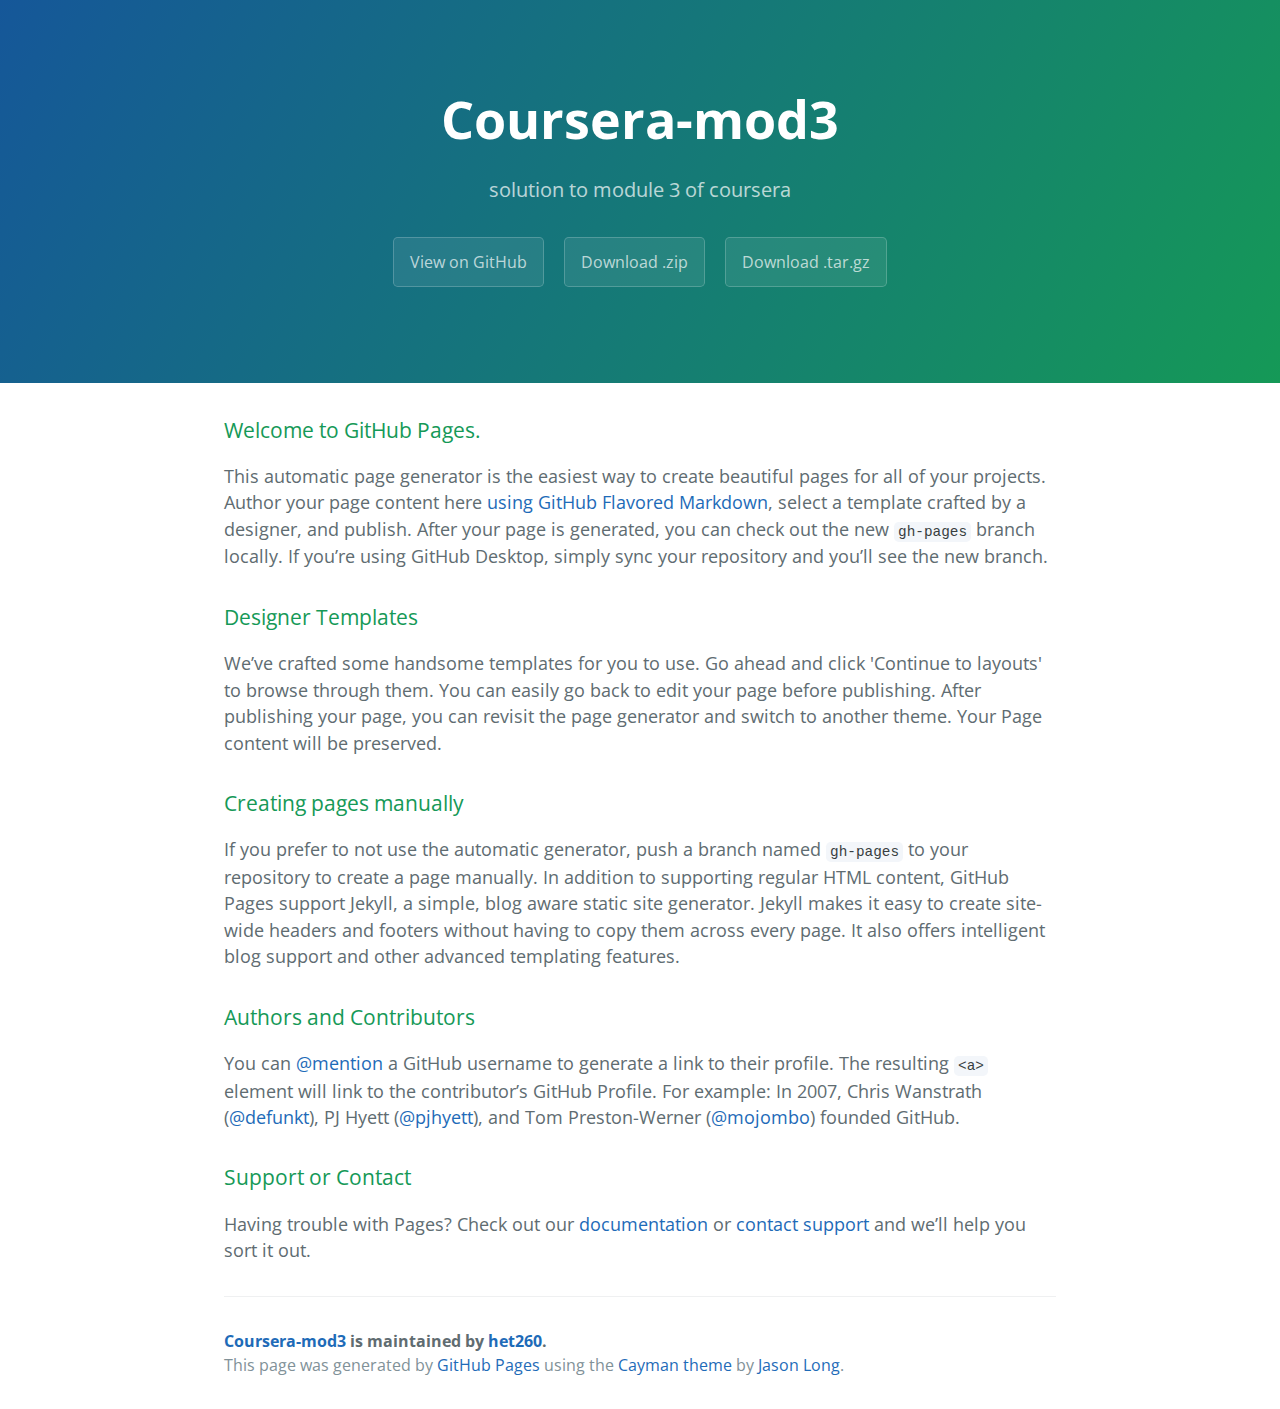
<file: index.html>
<!DOCTYPE html>
<html lang="en-us">
  <head>
    <meta charset="UTF-8">
    <title>Coursera-mod3 by het260</title>
    <meta name="viewport" content="width=device-width, initial-scale=1">
    <link rel="stylesheet" type="text/css" href="stylesheets/normalize.css" media="screen">
    <link href='https://fonts.googleapis.com/css?family=Open+Sans:400,700' rel='stylesheet' type='text/css'>
    <link rel="stylesheet" type="text/css" href="stylesheets/stylesheet.css" media="screen">
    <link rel="stylesheet" type="text/css" href="stylesheets/github-light.css" media="screen">
  </head>
  <body>
    <section class="page-header">
      <h1 class="project-name">Coursera-mod3</h1>
      <h2 class="project-tagline">solution to module 3 of coursera</h2>
      <a href="https://github.com/het260/coursera-mod3" class="btn">View on GitHub</a>
      <a href="https://github.com/het260/coursera-mod3/zipball/master" class="btn">Download .zip</a>
      <a href="https://github.com/het260/coursera-mod3/tarball/master" class="btn">Download .tar.gz</a>
    </section>

    <section class="main-content">
      <h3>
<a id="welcome-to-github-pages" class="anchor" href="#welcome-to-github-pages" aria-hidden="true"><span aria-hidden="true" class="octicon octicon-link"></span></a>Welcome to GitHub Pages.</h3>

<p>This automatic page generator is the easiest way to create beautiful pages for all of your projects. Author your page content here <a href="https://guides.github.com/features/mastering-markdown/">using GitHub Flavored Markdown</a>, select a template crafted by a designer, and publish. After your page is generated, you can check out the new <code>gh-pages</code> branch locally. If you’re using GitHub Desktop, simply sync your repository and you’ll see the new branch.</p>

<h3>
<a id="designer-templates" class="anchor" href="#designer-templates" aria-hidden="true"><span aria-hidden="true" class="octicon octicon-link"></span></a>Designer Templates</h3>

<p>We’ve crafted some handsome templates for you to use. Go ahead and click 'Continue to layouts' to browse through them. You can easily go back to edit your page before publishing. After publishing your page, you can revisit the page generator and switch to another theme. Your Page content will be preserved.</p>

<h3>
<a id="creating-pages-manually" class="anchor" href="#creating-pages-manually" aria-hidden="true"><span aria-hidden="true" class="octicon octicon-link"></span></a>Creating pages manually</h3>

<p>If you prefer to not use the automatic generator, push a branch named <code>gh-pages</code> to your repository to create a page manually. In addition to supporting regular HTML content, GitHub Pages support Jekyll, a simple, blog aware static site generator. Jekyll makes it easy to create site-wide headers and footers without having to copy them across every page. It also offers intelligent blog support and other advanced templating features.</p>

<h3>
<a id="authors-and-contributors" class="anchor" href="#authors-and-contributors" aria-hidden="true"><span aria-hidden="true" class="octicon octicon-link"></span></a>Authors and Contributors</h3>

<p>You can <a href="https://help.github.com/articles/basic-writing-and-formatting-syntax/#mentioning-users-and-teams" class="user-mention">@mention</a> a GitHub username to generate a link to their profile. The resulting <code>&lt;a&gt;</code> element will link to the contributor’s GitHub Profile. For example: In 2007, Chris Wanstrath (<a href="https://github.com/defunkt" class="user-mention">@defunkt</a>), PJ Hyett (<a href="https://github.com/pjhyett" class="user-mention">@pjhyett</a>), and Tom Preston-Werner (<a href="https://github.com/mojombo" class="user-mention">@mojombo</a>) founded GitHub.</p>

<h3>
<a id="support-or-contact" class="anchor" href="#support-or-contact" aria-hidden="true"><span aria-hidden="true" class="octicon octicon-link"></span></a>Support or Contact</h3>

<p>Having trouble with Pages? Check out our <a href="https://help.github.com/pages">documentation</a> or <a href="https://github.com/contact">contact support</a> and we’ll help you sort it out.</p>

      <footer class="site-footer">
        <span class="site-footer-owner"><a href="https://github.com/het260/coursera-mod3">Coursera-mod3</a> is maintained by <a href="https://github.com/het260">het260</a>.</span>

        <span class="site-footer-credits">This page was generated by <a href="https://pages.github.com">GitHub Pages</a> using the <a href="https://github.com/jasonlong/cayman-theme">Cayman theme</a> by <a href="https://twitter.com/jasonlong">Jason Long</a>.</span>
      </footer>

    </section>

  
  </body>
</html>
</file>
<file: stylesheets/stylesheet.css>
* {
  box-sizing: border-box; }

body {
  padding: 0;
  margin: 0;
  font-family: "Open Sans", "Helvetica Neue", Helvetica, Arial, sans-serif;
  font-size: 16px;
  line-height: 1.5;
  color: #606c71; }

a {
  color: #1e6bb8;
  text-decoration: none; }
  a:hover {
    text-decoration: underline; }

.btn {
  display: inline-block;
  margin-bottom: 1rem;
  color: rgba(255, 255, 255, 0.7);
  background-color: rgba(255, 255, 255, 0.08);
  border-color: rgba(255, 255, 255, 0.2);
  border-style: solid;
  border-width: 1px;
  border-radius: 0.3rem;
  transition: color 0.2s, background-color 0.2s, border-color 0.2s; }
  .btn + .btn {
    margin-left: 1rem; }

.btn:hover {
  color: rgba(255, 255, 255, 0.8);
  text-decoration: none;
  background-color: rgba(255, 255, 255, 0.2);
  border-color: rgba(255, 255, 255, 0.3); }

@media screen and (min-width: 64em) {
  .btn {
    padding: 0.75rem 1rem; } }

@media screen and (min-width: 42em) and (max-width: 64em) {
  .btn {
    padding: 0.6rem 0.9rem;
    font-size: 0.9rem; } }

@media screen and (max-width: 42em) {
  .btn {
    display: block;
    width: 100%;
    padding: 0.75rem;
    font-size: 0.9rem; }
    .btn + .btn {
      margin-top: 1rem;
      margin-left: 0; } }

.page-header {
  color: #fff;
  text-align: center;
  background-color: #159957;
  background-image: linear-gradient(120deg, #155799, #159957); }

@media screen and (min-width: 64em) {
  .page-header {
    padding: 5rem 6rem; } }

@media screen and (min-width: 42em) and (max-width: 64em) {
  .page-header {
    padding: 3rem 4rem; } }

@media screen and (max-width: 42em) {
  .page-header {
    padding: 2rem 1rem; } }

.project-name {
  margin-top: 0;
  margin-bottom: 0.1rem; }

@media screen and (min-width: 64em) {
  .project-name {
    font-size: 3.25rem; } }

@media screen and (min-width: 42em) and (max-width: 64em) {
  .project-name {
    font-size: 2.25rem; } }

@media screen and (max-width: 42em) {
  .project-name {
    font-size: 1.75rem; } }

.project-tagline {
  margin-bottom: 2rem;
  font-weight: normal;
  opacity: 0.7; }

@media screen and (min-width: 64em) {
  .project-tagline {
    font-size: 1.25rem; } }

@media screen and (min-width: 42em) and (max-width: 64em) {
  .project-tagline {
    font-size: 1.15rem; } }

@media screen and (max-width: 42em) {
  .project-tagline {
    font-size: 1rem; } }

.main-content :first-child {
  margin-top: 0; }
.main-content img {
  max-width: 100%; }
.main-content h1, .main-content h2, .main-content h3, .main-content h4, .main-content h5, .main-content h6 {
  margin-top: 2rem;
  margin-bottom: 1rem;
  font-weight: normal;
  color: #159957; }
.main-content p {
  margin-bottom: 1em; }
.main-content code {
  padding: 2px 4px;
  font-family: Consolas, "Liberation Mono", Menlo, Courier, monospace;
  font-size: 0.9rem;
  color: #383e41;
  background-color: #f3f6fa;
  border-radius: 0.3rem; }
.main-content pre {
  padding: 0.8rem;
  margin-top: 0;
  margin-bottom: 1rem;
  font: 1rem Consolas, "Liberation Mono", Menlo, Courier, monospace;
  color: #567482;
  word-wrap: normal;
  background-color: #f3f6fa;
  border: solid 1px #dce6f0;
  border-radius: 0.3rem; }
  .main-content pre > code {
    padding: 0;
    margin: 0;
    font-size: 0.9rem;
    color: #567482;
    word-break: normal;
    white-space: pre;
    background: transparent;
    border: 0; }
.main-content .highlight {
  margin-bottom: 1rem; }
  .main-content .highlight pre {
    margin-bottom: 0;
    word-break: normal; }
.main-content .highlight pre, .main-content pre {
  padding: 0.8rem;
  overflow: auto;
  font-size: 0.9rem;
  line-height: 1.45;
  border-radius: 0.3rem; }
.main-content pre code, .main-content pre tt {
  display: inline;
  max-width: initial;
  padding: 0;
  margin: 0;
  overflow: initial;
  line-height: inherit;
  word-wrap: normal;
  background-color: transparent;
  border: 0; }
  .main-content pre code:before, .main-content pre code:after, .main-content pre tt:before, .main-content pre tt:after {
    content: normal; }
.main-content ul, .main-content ol {
  margin-top: 0; }
.main-content blockquote {
  padding: 0 1rem;
  margin-left: 0;
  color: #819198;
  border-left: 0.3rem solid #dce6f0; }
  .main-content blockquote > :first-child {
    margin-top: 0; }
  .main-content blockquote > :last-child {
    margin-bottom: 0; }
.main-content table {
  display: block;
  width: 100%;
  overflow: auto;
  word-break: normal;
  word-break: keep-all; }
  .main-content table th {
    font-weight: bold; }
  .main-content table th, .main-content table td {
    padding: 0.5rem 1rem;
    border: 1px solid #e9ebec; }
.main-content dl {
  padding: 0; }
  .main-content dl dt {
    padding: 0;
    margin-top: 1rem;
    font-size: 1rem;
    font-weight: bold; }
  .main-content dl dd {
    padding: 0;
    margin-bottom: 1rem; }
.main-content hr {
  height: 2px;
  padding: 0;
  margin: 1rem 0;
  background-color: #eff0f1;
  border: 0; }

@media screen and (min-width: 64em) {
  .main-content {
    max-width: 64rem;
    padding: 2rem 6rem;
    margin: 0 auto;
    font-size: 1.1rem; } }

@media screen and (min-width: 42em) and (max-width: 64em) {
  .main-content {
    padding: 2rem 4rem;
    font-size: 1.1rem; } }

@media screen and (max-width: 42em) {
  .main-content {
    padding: 2rem 1rem;
    font-size: 1rem; } }

.site-footer {
  padding-top: 2rem;
  margin-top: 2rem;
  border-top: solid 1px #eff0f1; }

.site-footer-owner {
  display: block;
  font-weight: bold; }

.site-footer-credits {
  color: #819198; }

@media screen and (min-width: 64em) {
  .site-footer {
    font-size: 1rem; } }

@media screen and (min-width: 42em) and (max-width: 64em) {
  .site-footer {
    font-size: 1rem; } }

@media screen and (max-width: 42em) {
  .site-footer {
    font-size: 0.9rem; } }
</file>
<file: stylesheets/github-light.css>
/*
The MIT License (MIT)

Copyright (c) 2016 GitHub, Inc.

Permission is hereby granted, free of charge, to any person obtaining a copy
of this software and associated documentation files (the "Software"), to deal
in the Software without restriction, including without limitation the rights
to use, copy, modify, merge, publish, distribute, sublicense, and/or sell
copies of the Software, and to permit persons to whom the Software is
furnished to do so, subject to the following conditions:

The above copyright notice and this permission notice shall be included in all
copies or substantial portions of the Software.

THE SOFTWARE IS PROVIDED "AS IS", WITHOUT WARRANTY OF ANY KIND, EXPRESS OR
IMPLIED, INCLUDING BUT NOT LIMITED TO THE WARRANTIES OF MERCHANTABILITY,
FITNESS FOR A PARTICULAR PURPOSE AND NONINFRINGEMENT. IN NO EVENT SHALL THE
AUTHORS OR COPYRIGHT HOLDERS BE LIABLE FOR ANY CLAIM, DAMAGES OR OTHER
LIABILITY, WHETHER IN AN ACTION OF CONTRACT, TORT OR OTHERWISE, ARISING FROM,
OUT OF OR IN CONNECTION WITH THE SOFTWARE OR THE USE OR OTHER DEALINGS IN THE
SOFTWARE.

*/

.pl-c /* comment */ {
  color: #969896;
}

.pl-c1 /* constant, variable.other.constant, support, meta.property-name, support.constant, support.variable, meta.module-reference, markup.raw, meta.diff.header */,
.pl-s .pl-v /* string variable */ {
  color: #0086b3;
}

.pl-e /* entity */,
.pl-en /* entity.name */ {
  color: #795da3;
}

.pl-smi /* variable.parameter.function, storage.modifier.package, storage.modifier.import, storage.type.java, variable.other */,
.pl-s .pl-s1 /* string source */ {
  color: #333;
}

.pl-ent /* entity.name.tag */ {
  color: #63a35c;
}

.pl-k /* keyword, storage, storage.type */ {
  color: #a71d5d;
}

.pl-s /* string */,
.pl-pds /* punctuation.definition.string, string.regexp.character-class */,
.pl-s .pl-pse .pl-s1 /* string punctuation.section.embedded source */,
.pl-sr /* string.regexp */,
.pl-sr .pl-cce /* string.regexp constant.character.escape */,
.pl-sr .pl-sre /* string.regexp source.ruby.embedded */,
.pl-sr .pl-sra /* string.regexp string.regexp.arbitrary-repitition */ {
  color: #183691;
}

.pl-v /* variable */ {
  color: #ed6a43;
}

.pl-id /* invalid.deprecated */ {
  color: #b52a1d;
}

.pl-ii /* invalid.illegal */ {
  color: #f8f8f8;
  background-color: #b52a1d;
}

.pl-sr .pl-cce /* string.regexp constant.character.escape */ {
  font-weight: bold;
  color: #63a35c;
}

.pl-ml /* markup.list */ {
  color: #693a17;
}

.pl-mh /* markup.heading */,
.pl-mh .pl-en /* markup.heading entity.name */,
.pl-ms /* meta.separator */ {
  font-weight: bold;
  color: #1d3e81;
}

.pl-mq /* markup.quote */ {
  color: #008080;
}

.pl-mi /* markup.italic */ {
  font-style: italic;
  color: #333;
}

.pl-mb /* markup.bold */ {
  font-weight: bold;
  color: #333;
}

.pl-md /* markup.deleted, meta.diff.header.from-file */ {
  color: #bd2c00;
  background-color: #ffecec;
}

.pl-mi1 /* markup.inserted, meta.diff.header.to-file */ {
  color: #55a532;
  background-color: #eaffea;
}

.pl-mdr /* meta.diff.range */ {
  font-weight: bold;
  color: #795da3;
}

.pl-mo /* meta.output */ {
  color: #1d3e81;
}
</file>
